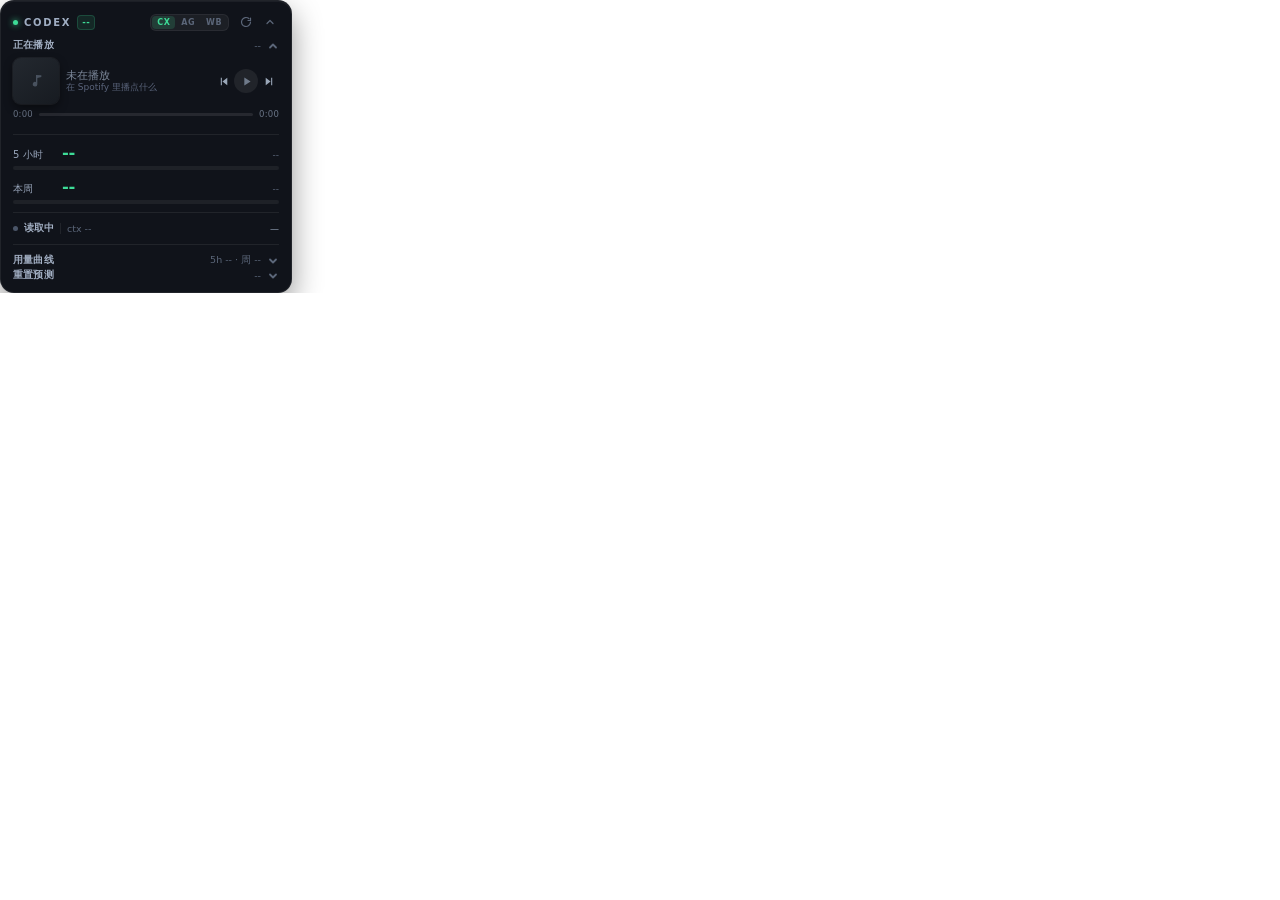
<file: renderer/index.html>
<!DOCTYPE html>
<html lang="zh-CN">
<head>
<meta charset="UTF-8" />
<title>Codex</title>
<link rel="stylesheet" href="style.css" />
</head>
<body>
<div class="app" id="app">

  <div class="donebar" id="doneBar" title="单击切到该 agent · 双击打开会话文件">
    <span class="dchk">
      <svg viewBox="0 0 12 12" width="8" height="8" fill="none" stroke="currentColor"
           stroke-width="2.2" stroke-linecap="round" stroke-linejoin="round">
        <path d="M2 6.4 L4.6 9 L10 3.2"/>
      </svg>
    </span>
    <span class="dtxt"><b id="dAgent">CODEX</b><i id="dLabel"></i></span>
    <span class="grow"></span>
    <span class="dmore" id="dMore"></span>
    <span class="dtime" id="dTime">完成</span>
  </div>

  <div class="head" id="drag">
    <span class="dot" id="dot"></span>
    <span class="name" id="brand">CODEX</span>
    <span class="plan" id="plan">PLUS</span>
    <span class="csum2" id="csum2"></span>
    <span class="grow"></span>
    <div class="seg" id="seg">
      <button data-mode="codex" class="on">CX</button>
      <button data-mode="antigravity">AG</button>
      <button data-mode="workbuddy">WB</button>
    </div>
    <button class="ico" id="refresh" title="刷新">
      <svg viewBox="0 0 24 24" width="12" height="12" fill="none" stroke="currentColor" stroke-width="2.4" stroke-linecap="round">
        <path d="M21 12a9 9 0 1 1-3.2-6.9"/><path d="M21 4v5h-5"/>
      </svg>
    </button>
    <button class="ico" id="collapse" title="折叠 / 展开">
      <svg viewBox="0 0 24 24" width="12" height="12" fill="none" stroke="currentColor" stroke-width="2.4" stroke-linecap="round" stroke-linejoin="round">
        <path d="M6 15l6-6 6 6"/>
      </svg>
    </button>
  </div>

  <!-- 正在播放（系统媒体会话 / Spotify） -->
  <button class="fold petfold" id="foldPet">
    <span class="flab">正在播放</span>
    <span class="fsum" id="npSum">--</span>
    <svg class="chev" id="chevPet" viewBox="0 0 12 12" width="12" height="12" fill="none"
         stroke="currentColor" stroke-width="1.8" stroke-linecap="round" stroke-linejoin="round">
      <path d="M3 4.5 L6 7.5 L9 4.5"/>
    </svg>
  </button>
  <div class="foldbody open petbody" id="petBody">
  <div class="np" id="np" data-on="0" data-playing="0">
    <div class="nprow">
      <div class="npcov" id="npcov" data-open="track" title="在 Spotify 中打开这首歌">
        <img id="npimg" alt="" />
        <span class="npfall">
          <svg viewBox="0 0 24 24" width="16" height="16" fill="currentColor">
            <path d="M12 3v10.6a3.4 3.4 0 1 0 2 3.1V7.4l6-1.3V3.5z"/>
          </svg>
        </span>
        <!-- 收藏到「我喜欢」：名字底下那个绿色对勾就是它 -->
        <button type="button" class="npfav" id="npFav" title="收藏到「我喜欢的音乐」">
          <svg class="ic-heart" viewBox="0 0 24 24" width="11" height="11" fill="none"
               stroke="currentColor" stroke-width="2.3" stroke-linejoin="round">
            <path d="M12 20.4 4.5 12.9a4.7 4.7 0 0 1 6.6-6.6l.9.9.9-.9a4.7 4.7 0 1 1 6.6 6.6z"/>
          </svg>
        </button>
      </div>
      <div class="nptext">
        <div class="nptitle" id="nptitle" data-open="track" title="在 Spotify 中打开这首歌">未在播放</div>
        <button type="button" class="npwho" id="npArtist" data-open="artist"
                title="在 Spotify 中打开歌手页">在 Spotify 里播点什么</button>
        <button type="button" class="npwho npsub" id="npAlbum" data-open="album"
                title="在 Spotify 中打开专辑详情"></button>
      </div>
      <div class="npctl">
        <button class="npb" id="npPrev" title="上一首">
          <svg viewBox="0 0 24 24" width="13" height="13" fill="currentColor">
            <path d="M7 5h2v14H7zM19 5v14l-9-7z"/>
          </svg>
        </button>
        <button class="npb npmain" id="npPlay" title="播放 / 暂停">
          <svg class="ic-play" viewBox="0 0 24 24" width="13" height="13" fill="currentColor">
            <path d="M8 4.5 19.5 12 8 19.5z"/>
          </svg>
          <svg class="ic-pause" viewBox="0 0 24 24" width="13" height="13" fill="currentColor">
            <path d="M7 4.5h3.6v15H7zM13.4 4.5H17v15h-3.6z"/>
          </svg>
        </button>
        <button class="npb" id="npNext" title="下一首">
          <svg viewBox="0 0 24 24" width="13" height="13" fill="currentColor">
            <path d="M15 5h2v14h-2zM5 5v14l9-7z"/>
          </svg>
        </button>
      </div>
    </div>
    <div class="npbar">
      <span class="npt" id="npPos">0:00</span>
      <div class="nptrack" id="nptrack"><i id="npfill"></i><b id="npknob"></b></div>
      <span class="npt" id="npDur">0:00</span>
    </div>
  </div>
  </div>
  <div class="hair"></div>

  <!-- Codex -->
  <div id="viewCodex">
    <div class="metric">
      <div class="mline">
        <span class="lab">5 小时</span>
        <span class="val" id="v5">--</span>
        <span class="sub" id="r5">--</span>
      </div>
      <div class="track"><i id="b5"></i></div>
    </div>

    <div class="metric">
      <div class="mline">
        <span class="lab">本周</span>
        <span class="val" id="vw">--</span>
        <span class="sub" id="rw">--</span>
      </div>
      <div class="track"><i id="bw"></i></div>
    </div>

    <div class="hair"></div>

    <div class="sess">
      <span class="sdot" id="sdot"></span>
      <span class="sstate" id="sstate">读取中</span>
      <span class="sctx" id="sctx">ctx --</span>
      <span class="grow"></span>
      <span class="sname" id="sname">—</span>
    </div>

    <div class="skillrow" id="skCodex"></div>

    <div class="hair"></div>

    <button class="fold" id="foldCurve">
      <span class="flab">用量曲线</span>
      <span class="fsum" id="csum">--</span>
      <svg class="chev" id="chev2" viewBox="0 0 12 12" width="12" height="12" fill="none"
           stroke="currentColor" stroke-width="1.8" stroke-linecap="round" stroke-linejoin="round">
        <path d="M3 4.5 L6 7.5 L9 4.5"/>
      </svg>
    </button>

    <div class="foldbody" id="curveBody">
      <div class="charts">
        <div class="chart">
          <div class="chead"><span>5 小时</span><b id="c5top">--</b></div>
          <canvas id="c5" class="spark"></canvas>
        </div>
        <div class="chart" title="本周从周一 09:00 起算">
          <div class="chead"><span>本周·周一9点</span><b id="cwtop">--</b></div>
          <canvas id="cw" class="spark"></canvas>
        </div>
      </div>
      <button class="fold sub" id="foldMonth">
        <span class="flab">本月 Token</span>
        <span class="fsum" id="mosum">--</span>
        <svg class="chev" id="chev3" viewBox="0 0 12 12" width="12" height="12" fill="none"
             stroke="currentColor" stroke-width="1.8" stroke-linecap="round" stroke-linejoin="round">
          <path d="M3 4.5 L6 7.5 L9 4.5"/>
        </svg>
      </button>
      <div class="foldbody sub" id="monthBody">
        <div class="chart" title="每月 5 号起累计用掉的 token">
          <div class="chead"><span>本月·5 号起 Token</span><b id="cmotop">--</b></div>
          <canvas id="cmo" class="spark"></canvas>
        </div>
        <div class="mmix" id="mmix"></div>
      </div>

      <button class="fold sub" id="foldHeat">
        <span class="flab">活跃热力图</span>
        <span class="fsum" id="heatsum">--</span>
        <svg class="chev" id="chev4" viewBox="0 0 12 12" width="12" height="12" fill="none"
             stroke="currentColor" stroke-width="1.8" stroke-linecap="round" stroke-linejoin="round">
          <path d="M3 4.5 L6 7.5 L9 4.5"/>
        </svg>
      </button>
      <div class="foldbody sub" id="heatBody">
        <div class="heatwrap">
          <div class="heat" id="heat"></div>
          <div class="heataxis"><span id="heatFrom">--</span><span>每列一天 · 每行一小时</span><span id="heatTo">--</span></div>
        </div>
        <div class="heatfoot">
          <span id="heatPeak">--</span>
          <span class="grow"></span>
          <span id="heatTotal">--</span>
        </div>
      </div>
    </div>

    <button class="fold" id="fold">
      <span class="flab">重置预测</span>
      <span class="fsum" id="fsum">--</span>
      <svg class="chev" id="chev" viewBox="0 0 12 12" width="12" height="12" fill="none"
           stroke="currentColor" stroke-width="1.8" stroke-linecap="round" stroke-linejoin="round">
        <path d="M3 4.5 L6 7.5 L9 4.5"/>
      </svg>
    </button>

    <div class="foldbody" id="foldbody">
      <div class="fgrid">
        <div class="fcell"><b id="p24">--</b><i>24 小时</i></div>
        <div class="fcell"><b id="p48">--</b><i>48 小时</i></div>
        <div class="fcell"><b id="age">--</b><i>距上次重置</i></div>
      </div>
      <div class="fmeta" id="fmeta">数据加载中…</div>
      <div class="fhint" id="fhint"></div>
    </div>
  </div>

  <!-- Antigravity -->
  <div id="viewAg" class="hidden">
    <div id="agList"></div>
    <div class="agfoot" id="agFoot">读取中…</div>
  </div>

  <!-- WorkBuddy -->
  <div id="viewWb" class="hidden">
    <div class="wbmline">
      <span class="wblab">当前模型</span>
      <span class="wbmname" id="wbModel">--</span>
      <span class="grow"></span>
      <span class="wbmmeta" id="wbModelSub"></span>
    </div>
    <div class="skillrow" id="skWb"></div>
    <div class="metric">
      <div class="mline">
        <span class="lab">今日</span>
        <span class="val wb" id="wbToday">--</span>
        <span class="sub" id="wbTodayReq">--</span>
      </div>
    </div>
    <div class="metric">
      <div class="mline">
        <span class="lab">近 7 天</span>
        <span class="val wb" id="wbWeek">--</span>
        <span class="sub" id="wbWeekReq">--</span>
      </div>
    </div>

    <div class="charts wbcharts">
      <div class="chart">
        <div class="chead"><span>今日每小时</span><b id="wbHTop">--</b></div>
        <canvas id="wbH" class="spark"></canvas>
      </div>
      <div class="chart">
        <div class="chead"><span>近 7 天</span><b id="wbDTop">--</b></div>
        <canvas id="wbD" class="spark"></canvas>
      </div>
    </div>

    <div class="agfoot">
      <span id="wbSess">--</span>
      <span id="wbLast">--</span>
    </div>
  </div>

</div>
<script src="bridge.js"></script>
<script src="app.js"></script>
</body>
</html>
</file>
<file: renderer/style.css>
* { margin: 0; padding: 0; box-sizing: border-box; }

:root {
  --green: #3ddc97;
  --amber: #ffb648;
  --red: #ff5c72;
  --text: #e8eef6;
  --muted: #77839a;
  --dim: #5b6679;
  --line: rgba(255, 255, 255, 0.07);
  --card: #10131a;
}

html, body {
  width: 100%;
  background: transparent;
  overflow: hidden;
  font-family: "Segoe UI", "Microsoft YaHei", system-ui, sans-serif;
  -webkit-font-smoothing: antialiased;
  user-select: none;
}

.app {
  position: relative;
  width: 292px;
  border-radius: 14px;
  background: var(--card);
  border: 1px solid var(--line);
  box-shadow: 0 12px 30px rgba(0, 0, 0, 0.42), inset 0 1px 0 rgba(255, 255, 255, 0.05);
  padding: 10px 12px 9px;
  color: var(--text);
  overflow: hidden;
  animation: fade 0.25s ease;
}
@keyframes fade { from { opacity: 0; } to { opacity: 1; } }

/* ---------- 完成提示条 ---------- */
.donebar {
  display: flex;
  align-items: center;
  gap: 5px;
  height: 0;
  opacity: 0;
  overflow: hidden;
  margin-bottom: 0;
  border-radius: 6px;
  padding: 0 5px;
  background: rgba(255, 255, 255, 0.045);
  border: 1px solid transparent;
  cursor: pointer;
  transition: height 0.26s cubic-bezier(0.22, 1, 0.36, 1), opacity 0.2s ease,
              margin-bottom 0.26s, border-color 0.3s;
}
.donebar.show {
  height: 21px;
  opacity: 1;
  margin-bottom: 7px;
  border-color: rgba(255, 255, 255, 0.07);
  background: linear-gradient(90deg, rgba(255, 255, 255, 0.07), rgba(255, 255, 255, 0.025));
}
.donebar .dchk {
  flex: none;
  width: 12px; height: 12px;
  border-radius: 50%;
  display: grid;
  place-items: center;
  color: var(--dc, #3ddc97);
  border: 1px solid var(--dc, #3ddc97);
  box-shadow: 0 0 6px -1px var(--dc, #3ddc97);
}
.donebar.in .dchk { animation: chkpop 0.9s cubic-bezier(0.22, 1.4, 0.36, 1); }
@keyframes chkpop {
  0% { transform: scale(0.5); box-shadow: 0 0 0 0 var(--dc); }
  55% { transform: scale(1.14); box-shadow: 0 0 10px 2px var(--dc); }
  100% { transform: scale(1); box-shadow: 0 0 6px -1px var(--dc); }
}
.donebar .dtxt {
  display: flex;
  align-items: baseline;
  gap: 4px;
  overflow: hidden;
  white-space: nowrap;
  max-width: 216px;
}
.donebar .dtxt b {
  font-size: 8.5px;
  font-weight: 700;
  letter-spacing: 0.7px;
  color: var(--dc, #3ddc97);
}
.donebar .dtxt i {
  font-style: normal;
  font-size: 9px;
  color: #93a2b8;
  overflow: hidden;
  text-overflow: ellipsis;
}
.donebar .dmore {
  font-size: 8px;
  font-weight: 700;
  color: var(--dim);
  background: rgba(255, 255, 255, 0.07);
  border-radius: 4px;
  padding: 0 3px;
  line-height: 11px;
}
.donebar .dtime {
  flex: none;
  font-size: 8px;
  color: var(--dim);
  letter-spacing: 0.3px;
}

/* 卡片随 agent 颜色闪一下（内发光，圆角外沿不会被裁掉） */
.app.flash { animation: cardflash 1.5s ease-out; }
@keyframes cardflash {
  0% {
    box-shadow: inset 0 0 0 1.5px var(--fc),
                inset 0 0 26px -6px var(--fc),
                0 12px 30px rgba(0, 0, 0, 0.42);
  }
  100% {
    box-shadow: inset 0 0 0 1.5px rgba(255, 255, 255, 0),
                inset 0 0 26px -6px rgba(255, 255, 255, 0),
                0 12px 30px rgba(0, 0, 0, 0.42);
  }
}

/* ---------- 头部 ---------- */
.head {
  display: flex;
  align-items: center;
  gap: 6px;
  height: 18px;
  margin-bottom: 8px;
  cursor: grab;
}
.head:active { cursor: grabbing; }

.dot {
  width: 5px; height: 5px;
  border-radius: 50%;
  background: var(--green);
  box-shadow: 0 0 6px var(--green);
  transition: background 0.4s, box-shadow 0.4s;
}
.name {
  font-size: 10px;
  font-weight: 700;
  letter-spacing: 1.7px;
  color: #9fadc2;
}
.plan {
  font-size: 8.5px;
  font-weight: 700;
  letter-spacing: 0.5px;
  color: var(--green);
  background: rgba(61, 220, 151, 0.1);
  border: 1px solid rgba(61, 220, 151, 0.2);
  padding: 0 4px;
  border-radius: 4px;
  line-height: 13px;
  text-transform: uppercase;
}
.grow { flex: 1; }

.ico {
  width: 18px; height: 18px;
  display: grid;
  place-items: center;
  background: transparent;
  border: none;
  border-radius: 5px;
  color: var(--dim);
  cursor: pointer;
  transition: color 0.2s, background 0.2s;
}
.ico:hover { color: #d5dfec; background: rgba(255, 255, 255, 0.07); }
.ico.spin svg { animation: spin 0.8s linear infinite; }
@keyframes spin { to { transform: rotate(360deg); } }

/* ---------- 额度 ---------- */
.metric { margin-bottom: 7px; }

.mline {
  display: flex;
  align-items: baseline;
  gap: 7px;
  margin-bottom: 4px;
}
.lab {
  font-size: 10px;
  color: #98a5ba;
  letter-spacing: 0.2px;
  width: 42px;
}
.val {
  font-size: 16.5px;
  font-weight: 700;
  letter-spacing: -0.3px;
  font-variant-numeric: tabular-nums;
  min-width: 42px;
  color: var(--green);
  transition: color 0.4s;
}
.val small { font-size: 9.5px; font-weight: 600; color: var(--dim); margin-left: 1px; }
.sub {
  flex: 1;
  text-align: right;
  font-size: 9px;
  color: var(--dim);
  font-variant-numeric: tabular-nums;
}

.track {
  height: 4px;
  border-radius: 2px;
  background: rgba(255, 255, 255, 0.06);
  overflow: hidden;
}
.track i {
  display: block;
  height: 100%;
  width: 0%;
  border-radius: 2px;
  background: var(--green);
  transition: width 0.8s cubic-bezier(0.22, 1, 0.36, 1), background 0.4s;
}
.track i.warn { background: var(--amber); }
.track i.crit { background: var(--red); }

/* ---------- 分隔 ---------- */
.hair {
  height: 1px;
  background: var(--line);
  margin: 8px 0;
}

/* ---------- 会话 ---------- */
.sess {
  display: flex;
  align-items: center;
  gap: 6px;
  height: 15px;
  font-size: 9.5px;
}
.sdot {
  width: 5px; height: 5px;
  border-radius: 50%;
  background: #4a5568;
  flex: none;
}
.sdot.on {
  background: var(--green);
  box-shadow: 0 0 6px var(--green);
  animation: pulse 1.6s ease-in-out infinite;
}
@keyframes pulse { 0%, 100% { opacity: 1; } 50% { opacity: 0.45; } }

.sstate { color: #a4b1c5; font-weight: 600; }
.sctx {
  color: var(--dim);
  font-variant-numeric: tabular-nums;
  border-left: 1px solid var(--line);
  padding-left: 6px;
}
.sname {
  color: #93a2b8;
  font-size: 9px;
  max-width: 176px;
  overflow: hidden;
  text-overflow: ellipsis;
  white-space: nowrap;
}
.sname .smain { color: #8b9ab0; }
.sname .ssep { color: #47515f; }
.sname .ssub { color: #6a7a90; }
/* 运行中：高亮绿色；空闲：灰蓝 */
.sname .smain.on { color: var(--green); text-shadow: 0 0 8px rgba(61, 220, 151, 0.4); animation: pulse 1.8s ease-in-out infinite; }
.sname .ssub.on { color: #6ea8ff; text-shadow: 0 0 8px rgba(110, 168, 255, 0.4); animation: pulse 1.8s ease-in-out infinite; }

/* ---------- 本次对话用到的 skill ---------- */
.skillrow {
  display: flex;
  align-items: center;
  gap: 4px;
  margin-top: 5px;
  overflow: hidden;
  flex-wrap: nowrap;
}
.skillrow:empty { display: none; }
.skillrow .sklab {
  font-size: 8px;
  color: var(--dim);
  letter-spacing: 0.4px;
  flex: none;
}
.skchip {
  font-size: 8.5px;
  line-height: 13px;
  padding: 0 5px;
  border-radius: 4px;
  color: #b9c8dc;
  background: rgba(255, 255, 255, 0.055);
  border: 1px solid rgba(255, 255, 255, 0.08);
  max-width: 120px;
  overflow: hidden;
  text-overflow: ellipsis;
  white-space: nowrap;
  flex: none;
}
.skchip:first-of-type { color: #cfe6ff; border-color: rgba(110, 168, 255, 0.24); background: rgba(110, 168, 255, 0.1); }
.skillrow .skmore { font-size: 8px; color: var(--dim); flex: none; }

/* ---------- 折叠区 ---------- */
.fold {
  display: flex;
  align-items: center;
  gap: 6px;
  width: 100%;
  background: transparent;
  border: none;
  padding: 0;
  height: 15px;
  color: var(--text);
  cursor: pointer;
  font-family: inherit;
}
.fold .flab {
  font-size: 9.5px;
  color: #a4b1c5;
  font-weight: 600;
  letter-spacing: 0.2px;
}
.fsum {
  flex: 1;
  text-align: right;
  font-size: 9.5px;
  color: var(--dim);
  font-variant-numeric: tabular-nums;
}
.chev {
  color: var(--dim);
  transition: transform 0.25s ease;
}
.chev.open { transform: rotate(180deg); }

.foldbody {
  display: none;
  padding-top: 9px;
}
.foldbody.open { display: block; }

/* 曲线里的二级折叠（本月累计） */
.fold.sub { height: 14px; margin-top: 7px; }
.fold.sub .flab { font-size: 9px; color: #93a2b8; }
.fold.sub .fsum { font-size: 9px; }
.foldbody.sub { padding-top: 5px; }

/* 本月花费构成：一条按花费占比的细条 + 每个型号一行 */
.mmix {
  margin: 4px 1px 0;
  padding: 5px 6px 5px;
  background: rgba(255, 255, 255, 0.028);
  border: 1px solid var(--line);
  border-radius: 7px;
}
.mmix:empty { display: none; }
.mmix .mbar {
  display: flex;
  height: 4px;
  border-radius: 2px;
  overflow: hidden;
  background: rgba(255, 255, 255, 0.06);
  margin-bottom: 5px;
}
.mmix .mbar i { display: block; height: 100%; }
.mmix .mrow {
  display: flex;
  align-items: center;
  gap: 4px;
  font-size: 8.5px;
  line-height: 12px;
  color: #93a8c2;
  white-space: nowrap;
  text-align: left;
}
.mmix .mdot {
  flex: none;
  width: 5px;
  height: 5px;
  border-radius: 1.5px;
}
.mmix .mname {
  flex: 1;
  min-width: 0;
  overflow: hidden;
  text-overflow: ellipsis;
  text-align: left;
  color: #c6d4e6;
}
.mmix .mtok {
  flex: none;
  width: 42px;
  text-align: right;
  color: #7f93ab;
}
.mmix .mcost {
  flex: none;
  width: 40px;
  text-align: right;
  font-weight: 600;
  color: #e8eef7;
}
.mmix .mpct {
  flex: none;
  width: 26px;
  text-align: right;
  color: #6d7f95;
}

.fgrid {
  display: flex;
  gap: 6px;
  margin-bottom: 7px;
}.fcell {
  flex: 1;
  background: rgba(255, 255, 255, 0.035);
  border: 1px solid var(--line);
  border-radius: 7px;
  padding: 5px 0 4px;
  text-align: center;
}
.fcell b {
  display: block;
  font-size: 15px;
  font-weight: 700;
  color: var(--amber);
  font-variant-numeric: tabular-nums;
  letter-spacing: -0.2px;
  line-height: 17px;
}
.fcell i {
  display: block;
  font-style: normal;
  font-size: 8px;
  color: var(--dim);
  letter-spacing: 0.2px;
}

.fmeta {
  font-size: 8.5px;
  color: var(--dim);
  line-height: 13px;
  font-variant-numeric: tabular-nums;
}
.fhint {
  font-size: 8.5px;
  color: #6d7a8e;
  line-height: 13px;
  margin-top: 2px;
  display: none;
}
.fhint.show { display: block; }

/* ---------- 模式切换 ---------- */
.seg {
  display: flex;
  align-items: center;
  gap: 1px;
  padding: 1px;
  border-radius: 6px;
  background: rgba(255, 255, 255, 0.05);
  border: 1px solid rgba(255, 255, 255, 0.06);
  margin-right: 2px;
}
.seg button {
  position: relative;
  border: none;
  background: transparent;
  color: #5b6679;
  font-family: inherit;
  font-size: 8px;
  font-weight: 700;
  letter-spacing: 0.5px;
  line-height: 11px;
  padding: 1px 5px;
  border-radius: 4px;
  cursor: pointer;
  transition: color 0.18s, background 0.18s;
}
.seg button:hover { color: #9aa8ba; }
.seg button.on {
  background: rgba(61, 220, 151, 0.16);
  color: var(--green);
}
body.ag .seg button.on {
  background: rgba(91, 157, 255, 0.18);
  color: #5b9dff;
}
body.ag .plan {
  color: #5b9dff;
  background: rgba(91, 157, 255, 0.1);
  border-color: rgba(91, 157, 255, 0.22);
}
body.ag .dot {
  background: #5b9dff;
  box-shadow: 0 0 6px #5b9dff;
}

.hidden { display: none !important; }

/* ---------- Antigravity ---------- */
#viewAg .metric { margin-bottom: 8px; }

.mline.ag {
  gap: 0;
  margin-bottom: 5px;
}
.agname {
  width: auto;
  flex: 0 1 auto;
  max-width: 122px;
  overflow: hidden;
  text-overflow: ellipsis;
  white-space: nowrap;
  font-size: 10px;
  color: #a9b6ca;
}
.agval {
  font-size: 13.5px;
  min-width: 34px;
  text-align: right;
  margin-left: 4px;
}
.agval small { font-size: 9px; }
.agsub {
  flex: none;
  width: 58px;
  text-align: right;
  font-size: 8.5px;
  margin-left: 2px;
}
/* 分组标题：Gemini / Claude 与 GPT */
.aggrp { margin-bottom: 9px; }
.aggrp:last-child { margin-bottom: 2px; }
.aggh {
  font-size: 8.5px;
  letter-spacing: 0.6px;
  text-transform: uppercase;
  color: #5d6b80;
  margin-bottom: 3px;
  overflow: hidden;
  text-overflow: ellipsis;
  white-space: nowrap;
}
.aggrp .mline.ag { margin-bottom: 3px; }
.aggrp .lab.agname { width: 16px; max-width: 16px; }

#viewAg .track i { background: #5b9dff; }
#viewAg .track i.warn { background: var(--amber); }
#viewAg .track i.crit { background: var(--red); }

.agfoot {
  margin-top: 2px;
  padding-top: 7px;
  border-top: 1px solid var(--line);
  font-size: 8.5px;
  color: var(--dim);
  font-variant-numeric: tabular-nums;
  display: flex;
  justify-content: space-between;
  gap: 8px;
}
.agfoot b { color: #8f9db2; font-weight: 600; }
.agerr {
  font-size: 9.5px;
  color: #7b8798;
  line-height: 15px;
  padding: 16px 2px 0;
}
.agerr span { color: #5b9dff; }

/* ---------- 曲线 ---------- */
.charts {
  display: flex;
  gap: 6px;
  margin: 2px 0 1px;
}
.charts + .charts { margin-top: 4px; }
.chart {
  flex: 1;
  min-width: 0;
  background: rgba(255, 255, 255, 0.032);
  border: 1px solid var(--line);
  border-radius: 8px;
  padding: 4px 5px 3px;
}
.chead {
  display: flex;
  justify-content: space-between;
  align-items: baseline;
  font-size: 8px;
  color: var(--dim);
  letter-spacing: 0.2px;
  margin-bottom: 2px;
  gap: 4px;
}
.chead span {
  overflow: hidden;
  text-overflow: ellipsis;
  white-space: nowrap;
  transition: opacity 0.12s ease;
}
/* 悬停看细节时右侧要写「周四 09:34 · 剩 85%」，左边的周期标签缩成主词后留点呼吸 */
.chead.hoving span { opacity: 0.8; letter-spacing: 0; }
.chead b { flex: none; }
.chead b {
  font-size: 8.5px;
  font-weight: 600;
  color: #9aa8ba;
  font-variant-numeric: tabular-nums;
}
canvas.spark {
  display: block;
  width: 100%;
  height: 34px;
}

/* ---------- WorkBuddy ---------- */
.wbcharts { margin-top: 3px; }
.val.wb { color: #a78bfa; }
body.wb .plan {
  color: #a78bfa;
  background: rgba(167, 139, 250, 0.1);
  border-color: rgba(167, 139, 250, 0.22);
}
body.wb .dot {
  background: #a78bfa;
  box-shadow: 0 0 6px #a78bfa;
}
body.wb .seg button.on {
  background: rgba(167, 139, 250, 0.18);
  color: #a78bfa;
}
body.wb #viewWb .metric { margin-bottom: 6px; }
body.wb .name { letter-spacing: 0.9px; font-size: 9.5px; }

/* ---------- WorkBuddy 当前模型 ---------- */
.wbmline {
  display: flex;
  align-items: baseline;
  gap: 6px;
  margin-bottom: 8px;
  padding-bottom: 7px;
  border-bottom: 1px solid var(--line);
}
.wblab {
  font-size: 9px;
  color: #7b8798;
  letter-spacing: 0.3px;
}
.wbmname {
  font-size: 11px;
  font-weight: 600;
  color: #9aa7bb;
  max-width: 150px;
  overflow: hidden;
  text-overflow: ellipsis;
  white-space: nowrap;
}
.wbmname.on {
  color: var(--green);
  text-shadow: 0 0 8px rgba(61, 220, 151, 0.35);
  animation: pulse 1.8s ease-in-out infinite;
}
.wbmmeta {
  font-size: 8.5px;
  color: var(--dim);
  white-space: nowrap;
}

/* ---------- 整卡折叠（只留一条） ---------- */
.csum2 {
  display: none;
  align-items: center;
  gap: 5px;
  font-size: 8.5px;
  color: var(--dim);
  font-variant-numeric: tabular-nums;
  margin-left: 2px;
  white-space: nowrap;
}
.csum2 .cq { display: inline-flex; align-items: baseline; gap: 2px; }
.csum2 .cq em { font-style: normal; color: var(--dim); }
.csum2 .cq b { font-weight: 700; color: #c8d5e6; }
.csum2 .cqs { color: #39424f; }
.app.collapsed { padding: 6px 10px; border-radius: 11px; }
.app.collapsed > :not(.head) { display: none; }
.app.collapsed .head { height: 14px; margin-bottom: 0; }
.app.collapsed .seg,
.app.collapsed #refresh { display: none; }
.app.collapsed .csum2 { display: inline-flex; }
.app.collapsed .plan { line-height: 12px; }
#collapse svg { transition: transform 0.25s ease; }
.app.collapsed #collapse svg { transform: rotate(180deg); }

/* ---------- 正在播放（Spotify 风格播放器） ---------- */
.petfold { margin-top: -1px; }
.petfold .flab { flex: none; }
/* 歌名 + 歌手经常很长，宁可省略也别把箭头挤掉 */
#npSum { min-width: 0; white-space: nowrap; overflow: hidden; text-overflow: ellipsis; }
.petbody { padding-top: 5px; }
#petBody.open { padding-bottom: 7px; }

.np {
  display: flex;
  flex-direction: column;
  gap: 5px;
  --sp: #1db954;
  --tint: rgb(29, 185, 84);
}

.nprow { display: flex; align-items: center; gap: 7px; height: 46px; }

.npcov {
  position: relative;
  flex: none;
  width: 46px;
  height: 46px;
  border-radius: 8px;
  overflow: hidden;
  background: linear-gradient(145deg, #23282f, #171b21);
  box-shadow: 0 0 0 1px rgba(255, 255, 255, 0.06), 0 4px 10px rgba(0, 0, 0, 0.45);
  transition: box-shadow 0.45s ease;
}
.npcov img {
  display: block;
  width: 100%;
  height: 100%;
  object-fit: cover;
  opacity: 0;
  transform: scale(1.08);
  transition: opacity 0.35s ease, transform 0.55s cubic-bezier(0.22, 1, 0.36, 1);
}
.np[data-cover="1"] .npcov img { opacity: 1; transform: scale(1); }
.npfall {
  position: absolute;
  inset: 0;
  display: grid;
  place-items: center;
  color: #49525f;
  transition: opacity 0.3s ease;
}
.np[data-cover="1"] .npfall { opacity: 0; }
.np[data-cover="1"] .npcov { box-shadow: 0 0 0 1px rgba(255, 255, 255, 0.09), 0 6px 14px -6px var(--tint), 0 4px 10px rgba(0, 0, 0, 0.4); }
/* 播放中：封面的专辑主色往外洇一点，像打在桌面上的光 */
.np[data-playing="1"][data-cover="1"] .npcov {
  box-shadow: 0 0 0 1px rgba(255, 255, 255, 0.12), 0 7px 20px -5px var(--tint), 0 4px 10px rgba(0, 0, 0, 0.42);
}

.nptext { flex: 1; min-width: 0; display: flex; flex-direction: column; gap: 1px; }
.nptitle {
  font-size: 10.5px;
  font-weight: 600;
  line-height: 12px;
  color: #eef4fb;
  letter-spacing: 0.1px;
  white-space: nowrap;
  overflow: hidden;
  text-overflow: ellipsis;
  transition: color 0.15s ease;
}

/* 歌手 / 专辑：长得像文字，但都是通往 Spotify 的入口 */
.npwho {
  display: block;
  width: 100%;
  min-width: 0;
  margin: 0;
  padding: 0;
  border: 0;
  background: none;
  font-family: inherit;
  font-weight: 400;
  text-align: left;
  white-space: nowrap;
  overflow: hidden;
  text-overflow: ellipsis;
  font-size: 9px;
  line-height: 11px;
  color: #8b97a9;
  transition: color 0.14s ease;
}
.npsub { font-size: 8.6px; line-height: 10px; color: #6d7889; }
.np[data-hasalbum="0"] .npsub { display: none; }

.np[data-on="1"] [data-open] { cursor: pointer; }
.np[data-on="1"] .nptitle:hover { color: #ffffff; }
.np[data-on="1"] .npwho:hover { color: #eaf2fb; text-decoration: underline; text-underline-offset: 2px; }
.np[data-on="1"] .npsub:hover { color: #cbd7e6; }

.np[data-on="0"] .nptitle { color: #7c889a; font-weight: 500; }
.np[data-on="0"] .npwho { color: #59637a; }

.npctl { flex: none; display: flex; align-items: center; gap: 1px; }
.npb {
  width: 20px;
  height: 20px;
  padding: 0;
  border: none;
  border-radius: 50%;
  background: transparent;
  color: #9aa7b8;
  display: grid;
  place-items: center;
  cursor: pointer;
  transition: background 0.16s ease, color 0.16s ease, transform 0.12s ease;
}
.npb:hover { background: rgba(255, 255, 255, 0.09); color: #fff; }
.npb:active { transform: scale(0.9); }
.npb:disabled { color: #414855; background: transparent; cursor: default; }
.npb svg { display: block; }

.npmain {
  width: 24px;
  height: 24px;
  background: var(--sp);
  color: #06180c;
  box-shadow: 0 2px 8px rgba(29, 185, 84, 0.3);
}
.npmain:hover { background: #1ed760; color: #06180c; box-shadow: 0 2px 12px rgba(29, 185, 84, 0.5); }
.np[data-playing="0"] .npmain { background: rgba(255, 255, 255, 0.13); color: #e6edf6; box-shadow: none; }
.np[data-playing="0"] .npmain:hover { background: rgba(255, 255, 255, 0.2); }
.np[data-on="0"] .npmain { background: rgba(255, 255, 255, 0.07); color: #6f7a8a; box-shadow: none; }
.np[data-on="0"] .npmain:hover { background: rgba(255, 255, 255, 0.07); }

.npb .ic-pause { display: none; }
.np[data-playing="1"] .npb .ic-play { display: none; }
.np[data-playing="1"] .npb .ic-pause { display: block; }

.npbar { display: flex; align-items: center; gap: 6px; }
.npt {
  flex: none;
  font-size: 8.5px;
  line-height: 10px;
  color: #6b7688;
  letter-spacing: 0.2px;
  font-variant-numeric: tabular-nums;
  transition: color 0.2s ease;
}
.np[data-on="1"] .npt { color: #7d8a9c; }

.nptrack {
  position: relative;
  flex: 1;
  height: 3px;
  border-radius: 2px;
  background: rgba(255, 255, 255, 0.09);
  cursor: pointer;
  transition: height 0.16s ease, background 0.16s ease;
}
/* 细条也要点得中：上下各扩 6px 的可点区域 */
.nptrack::after { content: ''; position: absolute; left: 0; right: 0; top: -6px; bottom: -6px; }
.nptrack:hover { height: 4px; background: rgba(255, 255, 255, 0.14); }
#npfill {
  position: absolute;
  left: 0;
  top: 0;
  width: 0;
  height: 100%;
  border-radius: 2px;
  background: var(--sp);
}
.np[data-playing="0"] #npfill { background: #5d6a7d; }
#npknob {
  position: absolute;
  top: 50%;
  left: 0;
  width: 7px;
  height: 7px;
  margin-left: -3.5px;
  border-radius: 50%;
  background: #fff;
  transform: translateY(-50%) scale(0.4);
  opacity: 0;
  pointer-events: none;
  transition: opacity 0.16s ease, transform 0.16s ease;
}
.nptrack:hover #npknob { opacity: 1; transform: translateY(-50%) scale(1); }
.np[data-on="0"] .nptrack { cursor: default; }
.np[data-on="0"] .nptrack:hover { height: 3px; background: rgba(255, 255, 255, 0.09); }
.np[data-on="0"] .nptrack:hover #npknob { opacity: 0; }
/* 收藏按钮：压在封面右下角，平时淡淡的，鼠标到这一行才完全浮出来 */
.npfav {
  position: absolute;
  right: 1.5px;
  bottom: 1.5px;
  width: 17px;
  height: 17px;
  padding: 0;
  border: 0;
  border-radius: 50%;
  display: grid;
  place-items: center;
  background: rgba(10, 14, 19, 0.66);
  color: #d3dde9;
  box-shadow: 0 0 0 1px rgba(255, 255, 255, 0.14);
  cursor: pointer;
  opacity: 0;
  transform: scale(0.7);
  transition: opacity 0.18s ease, transform 0.22s cubic-bezier(0.22, 1.36, 0.36, 1),
              background 0.18s ease, color 0.18s ease;
}
.np[data-on="1"][data-canfav="1"] .npfav { opacity: 0.7; transform: none; }
.np[data-on="1"][data-canfav="1"] .nprow:hover .npfav { opacity: 1; }
.np[data-on="1"][data-canfav="1"] .npfav:hover { background: rgba(29, 185, 84, 0.92); color: #fff; }
.np[data-liked="1"] .npfav {
  opacity: 1;
  background: #1db954;
  color: #fff;
  box-shadow: 0 0 0 1px rgba(29, 185, 84, 0.55), 0 2px 9px rgba(29, 185, 84, 0.42);
  transform: none;
}
.np[data-liked="1"] .ic-heart { fill: currentColor; }
.npfav.pop { animation: favPop 0.45s cubic-bezier(0.22, 1.5, 0.4, 1); }
@keyframes favPop {
  0% { transform: scale(0.6); }
  55% { transform: scale(1.3); }
  100% { transform: scale(1); }
}
.npfav.fail { animation: favFail 0.4s ease; }
@keyframes favFail {
  0%, 100% { transform: translateX(0); }
  30% { transform: translateX(-2px); }
  70% { transform: translateX(2px); }
}

/* 换歌时封面弹一下，说明"确实换了" */
.np.npnew .npcov { animation: npPop 0.5s cubic-bezier(0.22, 1.36, 0.36, 1); }
@keyframes npPop {
  0% { transform: scale(0.88); opacity: 0.5; }
  100% { transform: scale(1); opacity: 1; }
}

.app.collapsed .np { display: none; }

/* ---------- 活跃热力图 ---------- */
.heatwrap {
  padding: 5px 6px 4px;
  background: rgba(255, 255, 255, 0.032);
  border: 1px solid var(--line);
  border-radius: 8px;
}
.heat {
  display: grid;
  grid-auto-flow: column;
  grid-template-rows: repeat(24, 1fr);
  grid-template-columns: repeat(30, 1fr);
  gap: 1px;
  height: 104px;
}
.heat i {
  display: block;
  border-radius: 1px;
  background: rgba(255, 255, 255, 0.045);
  transition: outline-color 0.12s;
  outline: 1px solid transparent;
}
.heat i:hover { outline-color: rgba(255, 255, 255, 0.55); }
.heatwait {
  font-size: 8.5px;
  color: var(--dim);
  padding: 18px 0;
  text-align: center;
}
.heataxis {
  display: flex;
  justify-content: space-between;
  font-size: 7.5px;
  color: #46505f;
  margin-top: 3px;
  letter-spacing: 0.2px;
}
.heatfoot {
  display: flex;
  align-items: baseline;
  gap: 4px;
  font-size: 8px;
  color: var(--dim);
  margin-top: 4px;
  padding: 0 1px;
  font-variant-numeric: tabular-nums;
}
</file>
